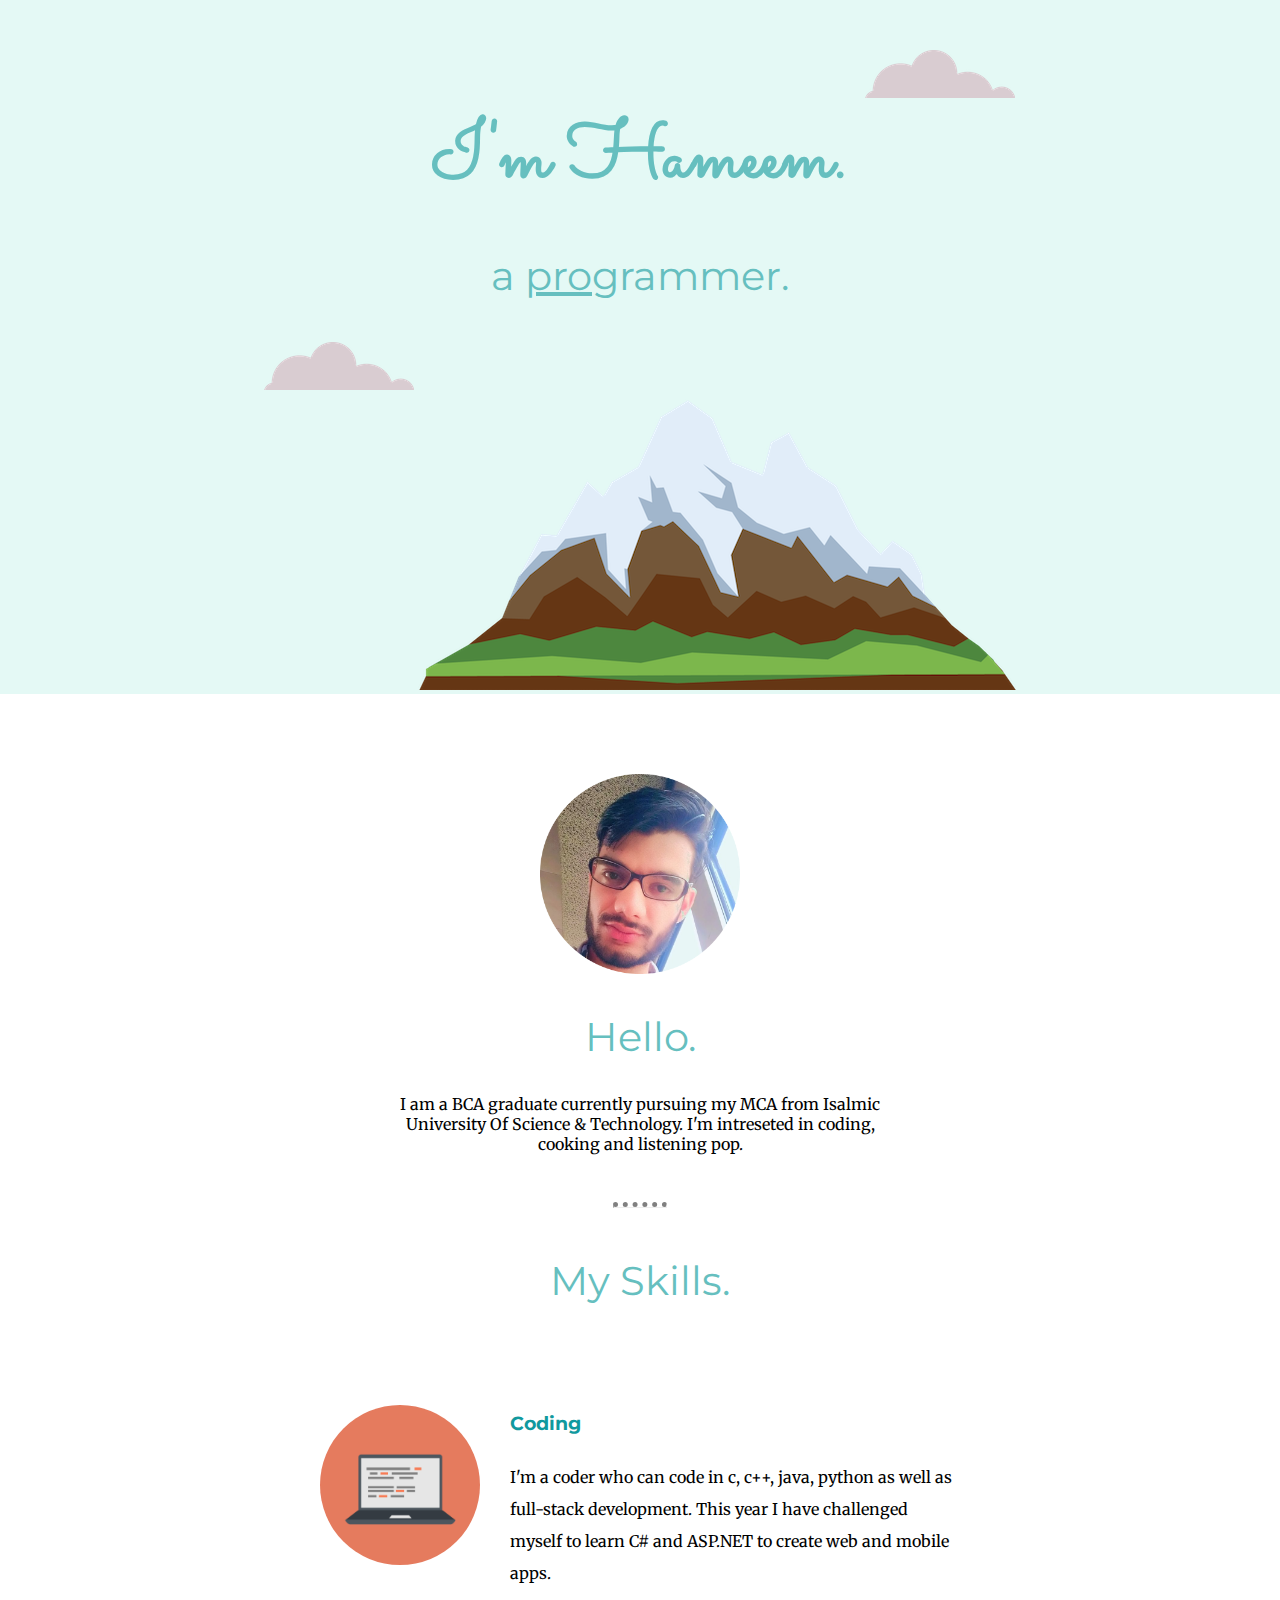
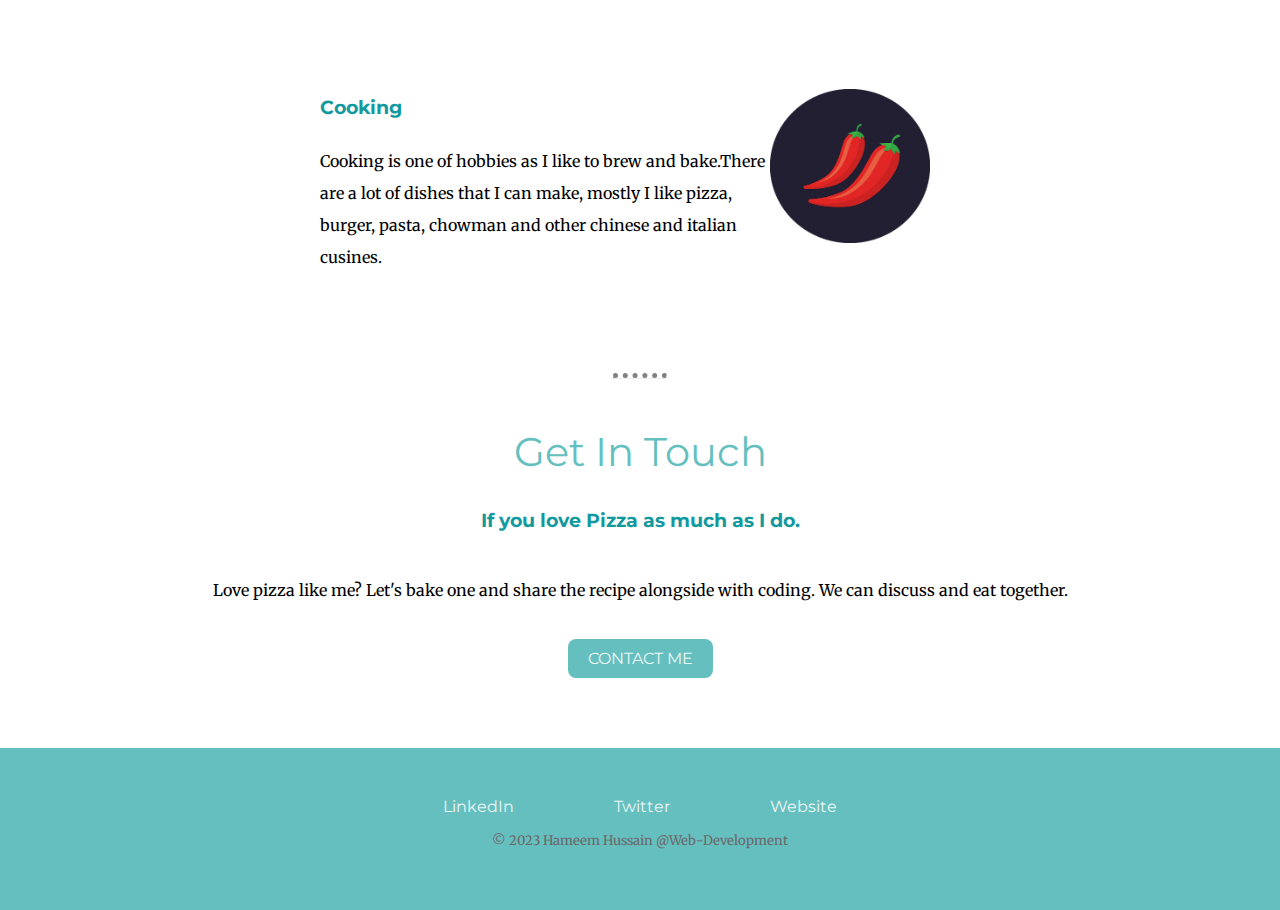
<file: index.html>
<!DOCTYPE html>
<html lang="en">
<head>
    <meta charset="UTF-8">
    <meta http-equiv="X-UA-Compatible" content="IE=edge">
    <meta name="viewport" content="width=device-width, initial-scale=1.0">
    <link rel="stylesheet" href="css/style.css">
    <link rel="shortcut icon" href="images/favicon.ico" type="image/x-icon">
    <link rel="preconnect" href="https://fonts.googleapis.com"><link rel="preconnect" href="https://fonts.gstatic.com" crossorigin><link href="https://fonts.googleapis.com/css2?family=Merriweather&family=Montserrat&family=Sacramento&display=swap" rel="stylesheet">
    <title>Hameem Shah</title>
</head>
<body>
    <div class="top">
        <img class="top-cloud" src="images/cloud.png" alt="cloud-img">
        <h1>I'm Hameem.</h1>
        <h2>a <span>pro</span>grammer.</h2>
        <img class="btm-cloud" src="images/cloud.png" alt="cloud-img">
        <img src="images/mountain.png" alt="mountain-img">
    </div>
        <div class="middle">
            <div class="profile">
              <img src="images/hameem.png" alt="hameem-img" width="200">
              <h2 id="hello">Hello.</h2>
              <p class="description hello">I am a BCA graduate currently pursuing my MCA from Isalmic University Of Science & Technology.
                I'm intreseted in coding, cooking and listening pop.
              </p>
            </div>
            <hr>
            <div class="skills">
              <h2 id="skills">My Skills.</h2>
              <div class="skill-row">
                <img class="skill-img1" src="images/computer.png" alt="computerp-img">
                <h3 id="code">Coding</h3>
                <p class="code">I'm a coder who can code in c, c++, java, python as well as full-stack development. This year I have challenged myself to learn C# and ASP.NET to create web and mobile apps.</p>
              </div>
              <div class="skill-row">
                <img class="skill-img2" src="images/chillies.png" alt="chillies-img">
                <h3 id="cook">Cooking</h3>
                <p class="cook">Cooking is one of hobbies as I like to brew and bake.There are a lot of dishes that I can make, mostly I like pizza, burger, pasta, chowman and other chinese and italian cusines.</p>
              </div>
            </div>
            <hr>
            <div class="contact-me">
              <h2 id="touch">Get In Touch</h2>
              <h3 class="touch">If you love Pizza as much as I do.</h3>
              <p>Love pizza like me? Let's bake one and share the recipe alongside with coding. We can discuss and eat together.</p>
              <a class="btn" href="mailto:hameemhussain@yahoo.com">CONTACT ME</a>
            </div>
          </div>
          <div class="bottom">
            <a class="footer-link" target="_blank" href="https://www.linkedin.com/in/muhammad-hameem-983938136/">LinkedIn</a>
            <a class="footer-link" target="_blank" href="https://twitter.com/shah_hameem">Twitter</a>
            <a class="footer-link" target="_blank" href="https://hameemshah.github.io/cv/">Website</a>
            <p class="copy">© 2023 Hameem Hussain @Web-Development</p>
          </div>
    </div>
    <script type="text/javascript" src="https://ajax.googleapis.com/ajax/libs/jquery/3.6.1/jquery.min.js"></script>
    <script type="text/javascript" src="js/script.js"></script>
</body>
</html>
</file>
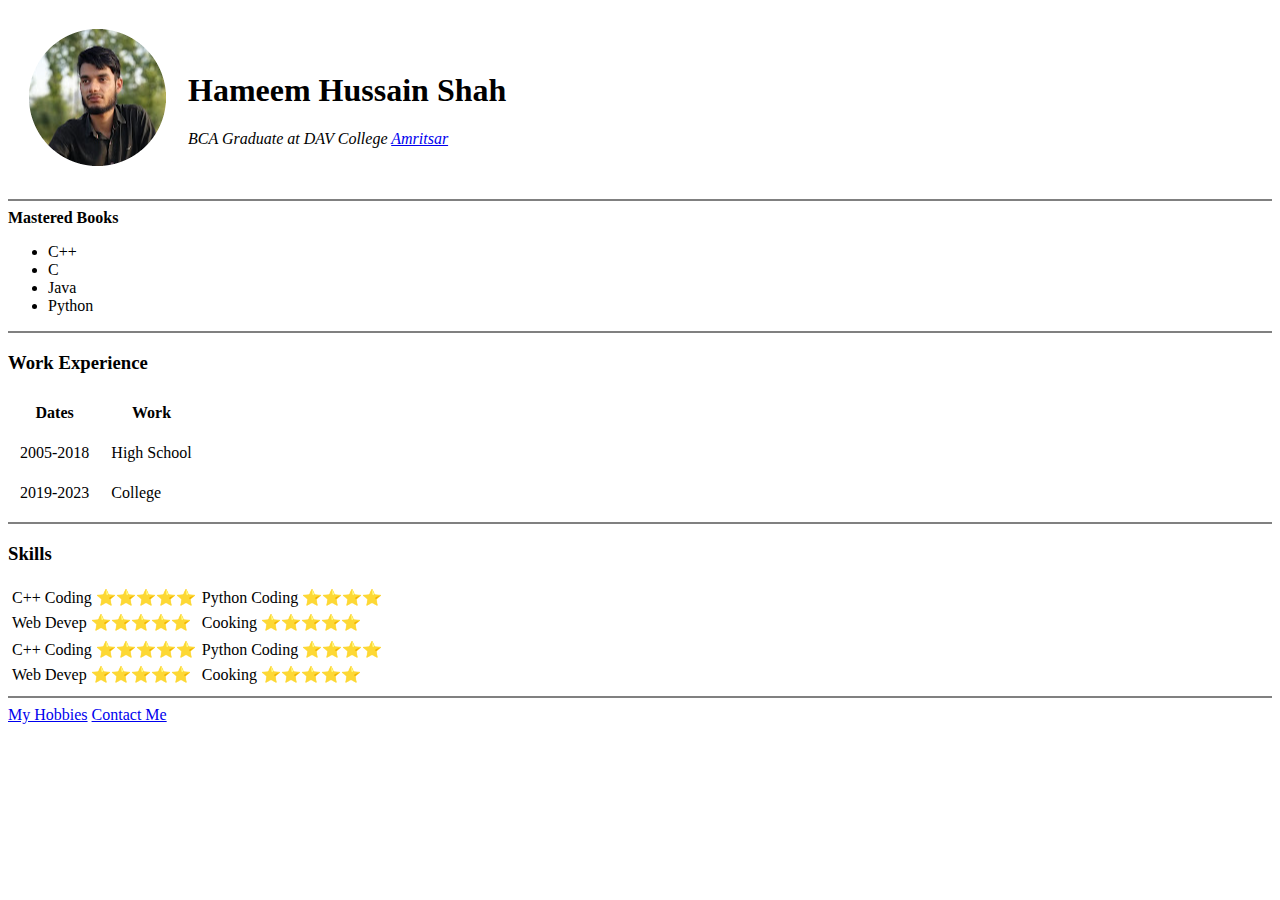
<file: resume.html>
<!DOCTYPE html>
<html lang="en" dir="ltr">
  <head>
    <meta charset="utf-8">
    <title>Resume</title>
  </head>
  <body>
    <table cellspacing="20px">
      <tr>
        <td><img src="images/pic.png"></td>
        <td><h1>Hameem Hussain Shah</h1>
        <i>BCA Graduate at DAV College <a href="http://amritsar.com"> Amritsar </a></i></td>
      </tr>
    </table>
    <hr noshade>
    <b>Mastered Books</b>
    <ul>
      <li>C++</li>
      <li>C</li>
      <li>Java</li>
      <li>Python</li>
    </ul>
    <hr noshade>
    <h3>Work Experience</h3>
    <table cellpadding="10">
      <thead>
        <tr>
          <th>Dates</th>
          <th>Work</th>
        </tr>
      </thead>
      <tbody>
        <tr>
          <td>2005-2018</td>
          <td>High School</td>
        </tr>
        <tr>
          <td>2019-2023</td>
          <td>College</td>
        </tr>
      </tbody>
      <tfoot>
      </tfoot>
    </table>
    <hr noshade>
    <h3>Skills</h3>
    <table>
      <tr>
        <table cellspacing="2px" cellpadding="2px">
          <tr>
            <td>C++ Coding ⭐⭐⭐⭐⭐</td>
            <td>Python Coding ⭐⭐⭐⭐</td>
          </tr>
          <tr>
            <td>Web Devep  ⭐⭐⭐⭐⭐</td>
            <td>Cooking ⭐⭐⭐⭐⭐</td>
          </tr>
        </table>
      </tr>
      <tr>
        <table cellspacing="2px" cellpadding="2px">
          <tr>
            <td>C++ Coding ⭐⭐⭐⭐⭐</td>
            <td>Python Coding ⭐⭐⭐⭐</td>
          </tr>
          <tr>
            <td>Web Devep  ⭐⭐⭐⭐⭐</td>
            <td>Cooking ⭐⭐⭐⭐⭐</td>
          </tr>
        </table>
      </tr>
    </table>
    <hr noshade>
    <a href="hobby.html">My Hobbies</a> <a href="contact.html">Contact Me </a>
  </body>
</html>
</file>
<file: css/style.css>
body {
    margin: 0;
    text-align: center;
    font-family: cursive,'Merriweather', serif;
    
}
h1{
    color: #66BFBF;
    font-family: 'Sacramento', sans-serif;
    font-size: 5rem;
    margin: 50px auto 0 auto;
}
h2{
    color:#66BFBF;
    font-family: 'Montserrat', sans-serif;
    font-size: 2.5rem;
    font-weight: normal;
}
h2:hover{
    color:#11999E;
}
h3{
    color:#11999E;
    font-family: 'Montserrat', sans-serif;
}
h3:hover{
    color:#66BFBF;
}
a{
    color:#eaf6f6;
    text-decoration: none;
    margin: 5rem 3rem;
    font-family: 'Montserrat', sans-serif;
}
a:hover{
    color: #11999E;
}
span{
    text-decoration: underline;
}
span:hover{
    color: #11999E;
}
hr{
    width: 4%;
    border-top: 5px dotted gray;
}
.top {
    background-color: #e4f9f5;
    position: relative;
}
.middle{
    margin: 5rem auto;
}
.profile{
    margin: 3rem auto;
}
.description {
    width: 40%;
    margin: 2rem auto;
}
.bottom{
    background-color: #66BFBF;
    padding: 3rem;
}
.top-cloud{
    position: relative;
    left: 300px;
    top: 50px;
}
.btm-cloud{
    position: relative;
    bottom: 300px;
}
.skills{
    margin-top: 3rem;
}
.skill-row{
    width: 50%;
    margin: 100px auto;
    text-align: left;
    line-height: 2;
}
.skill-img1{
    width: 25%;
    float: left;
    margin-right: 30px;
    border-radius: 50%;
}
.skill-img2{
    width: 25%;
    float: right;
    margin-right: 30px;
}
.contact-me{
    margin: 3rem;
}
.contact-me>p{
    margin: 3rem;
}
.btn {
    background: #66BFBF;
    color: #eaf6f6;
    border-radius: 8px;
    padding: 10px 20px;
}
.btn:active{
    background: #3cb0fd;
}
.copy{
    color: dimgrey;
    font-size: small;
    margin-top: 1rem;
    font-family: 'Merriweather', serif;
}
</file>
